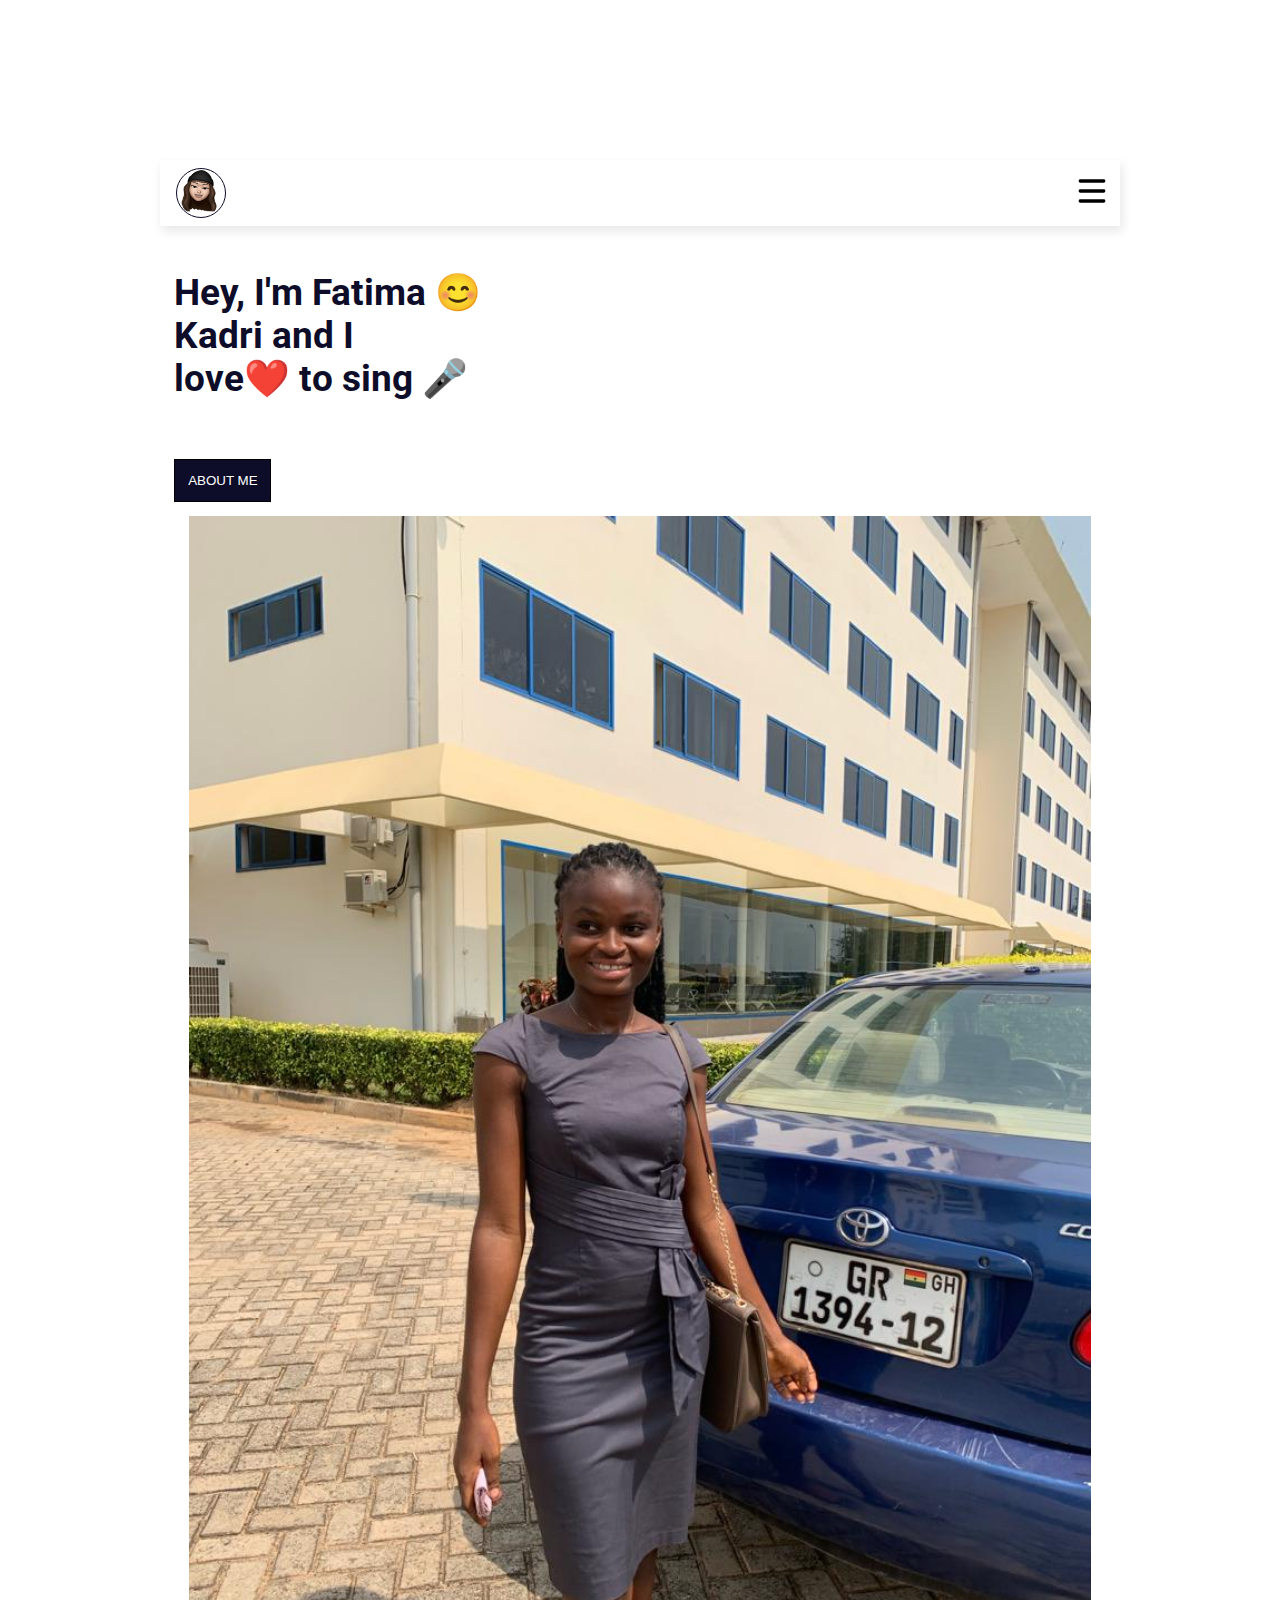
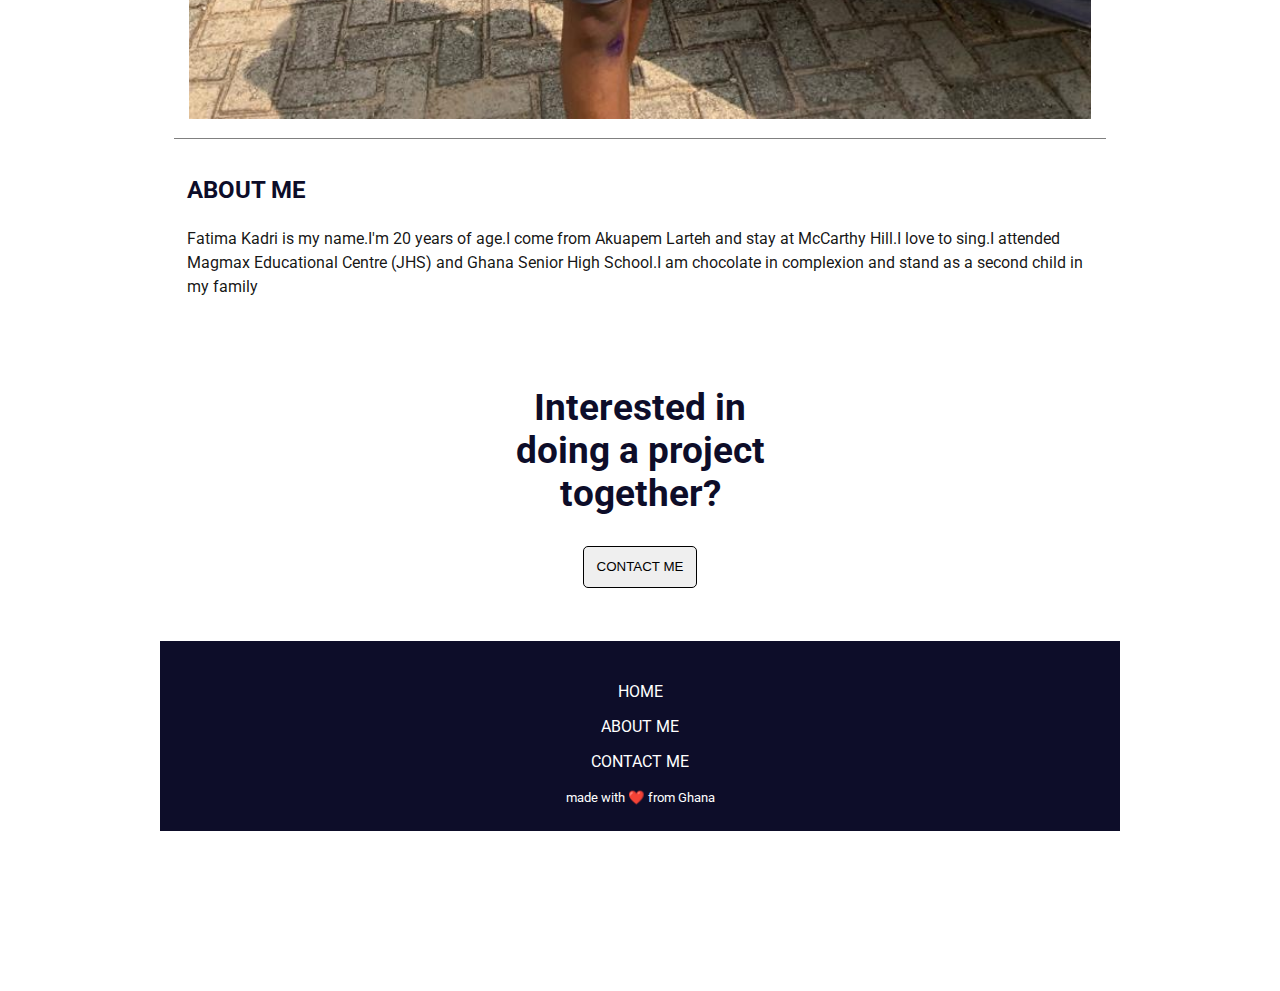
<file: index.html>
<!DOCTYPE html>
<html lang="en">
  <head>
    
    <meta charset="UTF-8" />
    <meta name="viewport" content="width=device-width, initial-scale=1.0" />
    <link rel="stylesheet" href="css/style.css" />
    <link rel="preconnect" href="https://fonts.googleapis.com" />
    <link rel="preconnect" href="https://fonts.gstatic.com" crossorigin />
    <link
      href="https://fonts.googleapis.com/css2?family=Lato:ital,wght@0,100;0,300;0,400;0,700;0,900;1,100;1,300;1,400;1,700;1,900&family=Open+Sans:ital,wght@0,300..800;1,300..800&family=Roboto:ital,wght@0,100;0,300;0,400;0,500;0,700;0,900;1,100;1,300;1,400;1,500;1,700;1,900&display=swap"
      rel="stylesheet"
    />
    <title>Document</title>
  </head>
  <body>
    <section class="maincontainer">
      <section class="navbar">
        <div class="memoji">
          <img src="images/Background copy.png" alt="A Memoji" />
        </div>
        <div class="memoji-1">
          <svg
            style="enable-background: new 0 0 24 24"
            version="1.1"
            viewBox="0 0 24 24"
            xml:space="preserve"
            xmlns="http://www.w3.org/2000/svg"
            xmlns:xlink="http://www.w3.org/1999/xlink"
          >
            <style type="text/css">
              .st0 {
                opacity: 0.2;
                fill: none;
                stroke: #000000;
                stroke-width: 5e-2;
                stroke-miterlimit: 10;
              }
            </style>
            <g id="grid_system" />
            <g id="_icons">
              <path
                d="M5,7h14c0.6,0,1-0.4,1-1s-0.4-1-1-1H5C4.4,5,4,5.4,4,6S4.4,7,5,7z"
              />
              <path
                d="M5,13h14c0.6,0,1-0.4,1-1s-0.4-1-1-1H5c-0.6,0-1,0.4-1,1S4.4,13,5,13z"
              />
              <path
                d="M5,19h14c0.6,0,1-0.4,1-1s-0.4-1-1-1H5c-0.6,0-1,0.4-1,1S4.4,19,5,19z"
              />
            </g>
          </svg>
        </div>
      </section>
      <section class="home">
        <div class="picture">
          <!-- <img src="images/ti.jpg" alt="A picture" /> -->
        </div>
        <h2>Hey, I'm Fatima 😊 <br />Kadri and I <br />love❤️ to sing 🎤</h2>
      </section>
      <section class="about">
        <button>About me</button>
        <div class="my_pic">
          <img src="images/fa.jpg" alt="My picture" />
        </div>
        <div class="about-text">
          <h2>About Me</h2>
          <p>
            Fatima Kadri is my name.I'm 20 years of age.I come from Akuapem
            Larteh and stay at McCarthy Hill.I love to sing.I attended Magmax
            Educational Centre (JHS) and Ghana Senior High School.I am chocolate
            in complexion and stand as a second child in my family
          </p>
        </div>
      </section>
      <section class="project">
        <h2>
          Interested in <br />
          doing a project <br />
          together?
        </h2>
        <button><a href="contact.html">CONTACT ME</a></button>
      </section>
      <section class="footer">
        <div class="links">
          <p><a href="index.html">HOME</a></p>
          <p><a href="about.html">ABOUT ME</a></p>
          <p><a href="contact.html">CONTACT ME</a></p>
        </div>
        <div class="icons">
          <div class="one">
            <i class="fa-brands fa-square-whatsapp"></i>
          </div>
          <div class="ab">
            <i class="fa-brands fa-x-twitter"></i>
          </div>
          <div class="two">
            <i class="fa-brands fa-linkedin"></i>
          </div>
          <div class="three">
            <i class="fa-brands fa-square-facebook"></i>
          </div>
        </div>
        <small>made with ❤️ from Ghana </small>
      </section>
    </section>
  </body>
</html>
</file>
<file: css/style.css>
@import url("https://fonts.googleapis.com/css2?family=Lato:ital,wght@0,100;0,300;0,400;0,700;0,900;1,100;1,300;1,400;1,700;1,900&family=Open+Sans:ital,wght@0,300..800;1,300..800&display=swap");

html {
  box-sizing: border-box;
}

*,
*::before,
*::after {
  box-sizing: inherit;
}
body {
  margin: 0;
  padding: 0;
  background-color: rgba(255, 255, 255, 0.377);
  display: flex;
  flex-direction: column;
  text-align: left;
  font-family: "Roboto", sans-serif;
  font-weight: 400;
  font-style: normal;


}
.navbar {
  /* display: grid; */
  /* grid-template-columns: 1fr 1fr; */
  /* gap: 50%; */
  box-shadow: 2px 5px 10px rgba(24, 24, 24, 0.1);
  padding: 0.5rem 0.5rem 0.5rem 1rem;
  display: flex;
  align-items: center;
  justify-content: space-between;
}
.memoji {
  border: 1px solid #0d0d29;
  width: 50px;
  height: 50px;
  border-radius: 50%;
  display: flex;
  justify-content: center;
  align-items: center;
  padding: 0.25rem;
}
img {
  width: 100%;
}

svg {
  width: 40px;
  /* height: 50px; */
}
.memoji svg {
  margin-left: 40px;
}
/* .memoji img {
  margin-left: 10px;
} */
.picture img {
  width: 370px;
  height: 390px;
  margin: 20px 0 10px 0;
}
.home h2 {
  font-size: 2.3rem;
  /* line-height: 35px; */
  padding:0.9rem;
  color: #0d0d29;
}
#head {
  background-color: rgb(221, 147, 36);
  width: 50%;
  height: 40px;
  text-align: center;
  padding-top: 10px;
  color: white;
  border-radius: 5px;
}
.about{
  padding: 0.9rem;
}

.about button {
  background-color: #0d0d29;
  color: white;
  border-radius: unset;
  text-transform: uppercase;
}
.my_pic{
  padding: 0.9rem;
  border-bottom:  1px solid hsl(0, 0%, 50%);
}
.about .about-text h2{
  text-transform: uppercase;
  color: #0d0d29;
}
.about .about-text{
  line-height: 1.5;
  padding: 0.8rem;
}
.about .about-text p{
  color:rgba(0, 0, 0, 0.911)
}
.project {
  padding: 0.8rem;
  margin-bottom: 2.5rem;
  text-align: center;
  
}
.project h2 {
  color: #0d0d29;
  font-size: 2.3rem;
}
button {
  border: 1px solid black;
  padding:0.8rem;
  border-radius: 5px;
}
button a {
  text-decoration: none;
  color: black;
}
.footer {
  background-color:#0d0d29;
  text-align: center;
  align-items: center;
  padding: 25px;
  color: white;
}
.links a {
  margin-top: 20px;
  color: white;

  text-decoration: none;
}
.icons {
  display: flex;
  gap: 20px;
  justify-content: center;
}
.one svg,
.two svg,
.three svg {
  width: 30px;
  height: 30px;
}

/* Desktop version */
@media (min-width: 800px) {
  body {
    padding: 10rem 10rem;
  }
}
</file>
